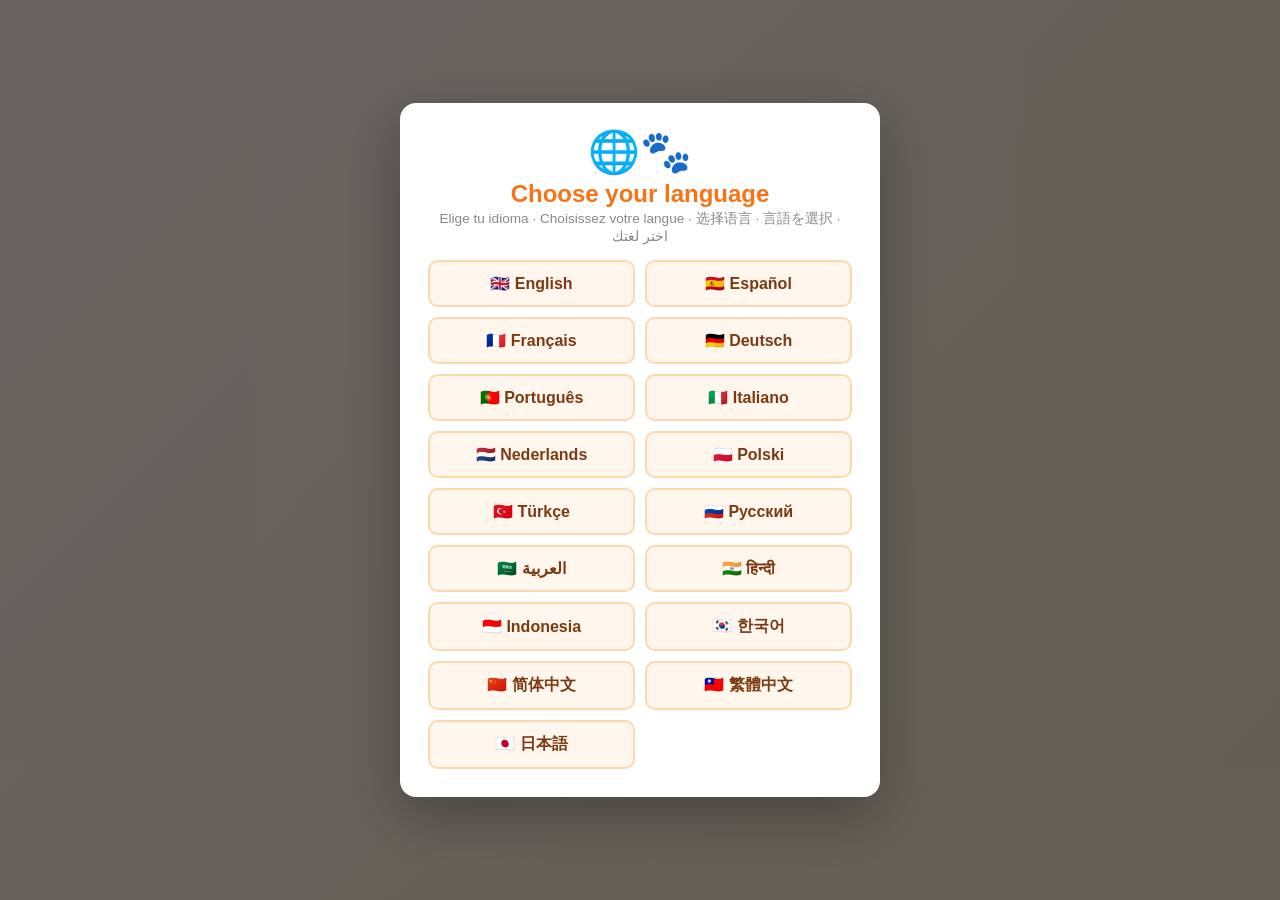
<file: login.html>
<!DOCTYPE html>
<html lang="en">
<head>
  <meta charset="UTF-8">
  <link rel="icon" href="data:image/svg+xml,<svg xmlns='http://www.w3.org/2000/svg' viewBox='0 0 100 100'><text y='.9em' font-size='90'>🐾</text></svg>">
  <meta name="viewport" content="width=device-width, initial-scale=1.0">
  <title>Sign In — Paw Finder</title>
  <link rel="stylesheet" href="css/style.css">
  <link rel="manifest" href="manifest.json">
  <meta name="theme-color" content="#f97316">
</head>
<body data-page="login">

<div class="auth-wrap">
  <div class="auth-card">
    <div class="auth-logo">🐾</div>
    <h1>Paw Finder</h1>
    <p class="auth-sub">Sign in to help reunite lost pets.</p>

    <div class="auth-tabs">
      <button id="tab-login" class="auth-tab active" onclick="showTab('login')">Log In</button>
      <button id="tab-signup" class="auth-tab" onclick="showTab('signup')">Sign Up</button>
    </div>

    <form id="login-form" class="auth-form">
      <input type="text" id="login-user" placeholder="Username" autocomplete="username">
      <input type="password" id="login-pass" placeholder="Password" autocomplete="current-password">
      <button type="submit" class="submit-btn">Log In →</button>
      <p class="auth-msg" id="login-msg"></p>
    </form>

    <form id="signup-form" class="auth-form" style="display:none;">
      <input type="text" id="signup-user" placeholder="Choose a username" autocomplete="username">
      <input type="password" id="signup-pass" placeholder="Choose a password" autocomplete="new-password">
      <p class="auth-hint">Password must be 8–32 characters and include both letters and numbers.</p>
      <input type="password" id="signup-pass2" placeholder="Repeat password" autocomplete="new-password">
      <button type="submit" class="submit-btn">Create Account →</button>
      <p class="auth-msg" id="signup-msg"></p>
    </form>
  </div>
  <p class="auth-note">🔒 This is a school-project login — please don't use a real password.</p>
</div>

<script src="js/i18n.js"></script>
<script src="js/auth.js"></script>
<script>
  function showTab(t) {
    const login = t === 'login';
    document.getElementById('login-form').style.display = login ? 'flex' : 'none';
    document.getElementById('signup-form').style.display = login ? 'none' : 'flex';
    document.getElementById('tab-login').classList.toggle('active', login);
    document.getElementById('tab-signup').classList.toggle('active', !login);
  }

  document.getElementById('login-form').addEventListener('submit', async (e) => {
    e.preventDefault();
    const msg = document.getElementById('login-msg');
    msg.textContent = '';
    try {
      await pawfinderAuth.logIn(
        document.getElementById('login-user').value,
        document.getElementById('login-pass').value
      );
      location.href = 'index.html';
    } catch (err) { msg.textContent = '⚠ ' + err.message; }
  });

  document.getElementById('signup-form').addEventListener('submit', async (e) => {
    e.preventDefault();
    const msg = document.getElementById('signup-msg');
    msg.textContent = '';
    const p1 = document.getElementById('signup-pass').value;
    const p2 = document.getElementById('signup-pass2').value;
    if (p1 !== p2) { msg.textContent = '⚠ Passwords do not match.'; return; }
    try {
      await pawfinderAuth.signUp(document.getElementById('signup-user').value, p1);
      location.href = 'index.html';
    } catch (err) { msg.textContent = '⚠ ' + err.message; }
  });
</script>
</body>
</html>
</file>
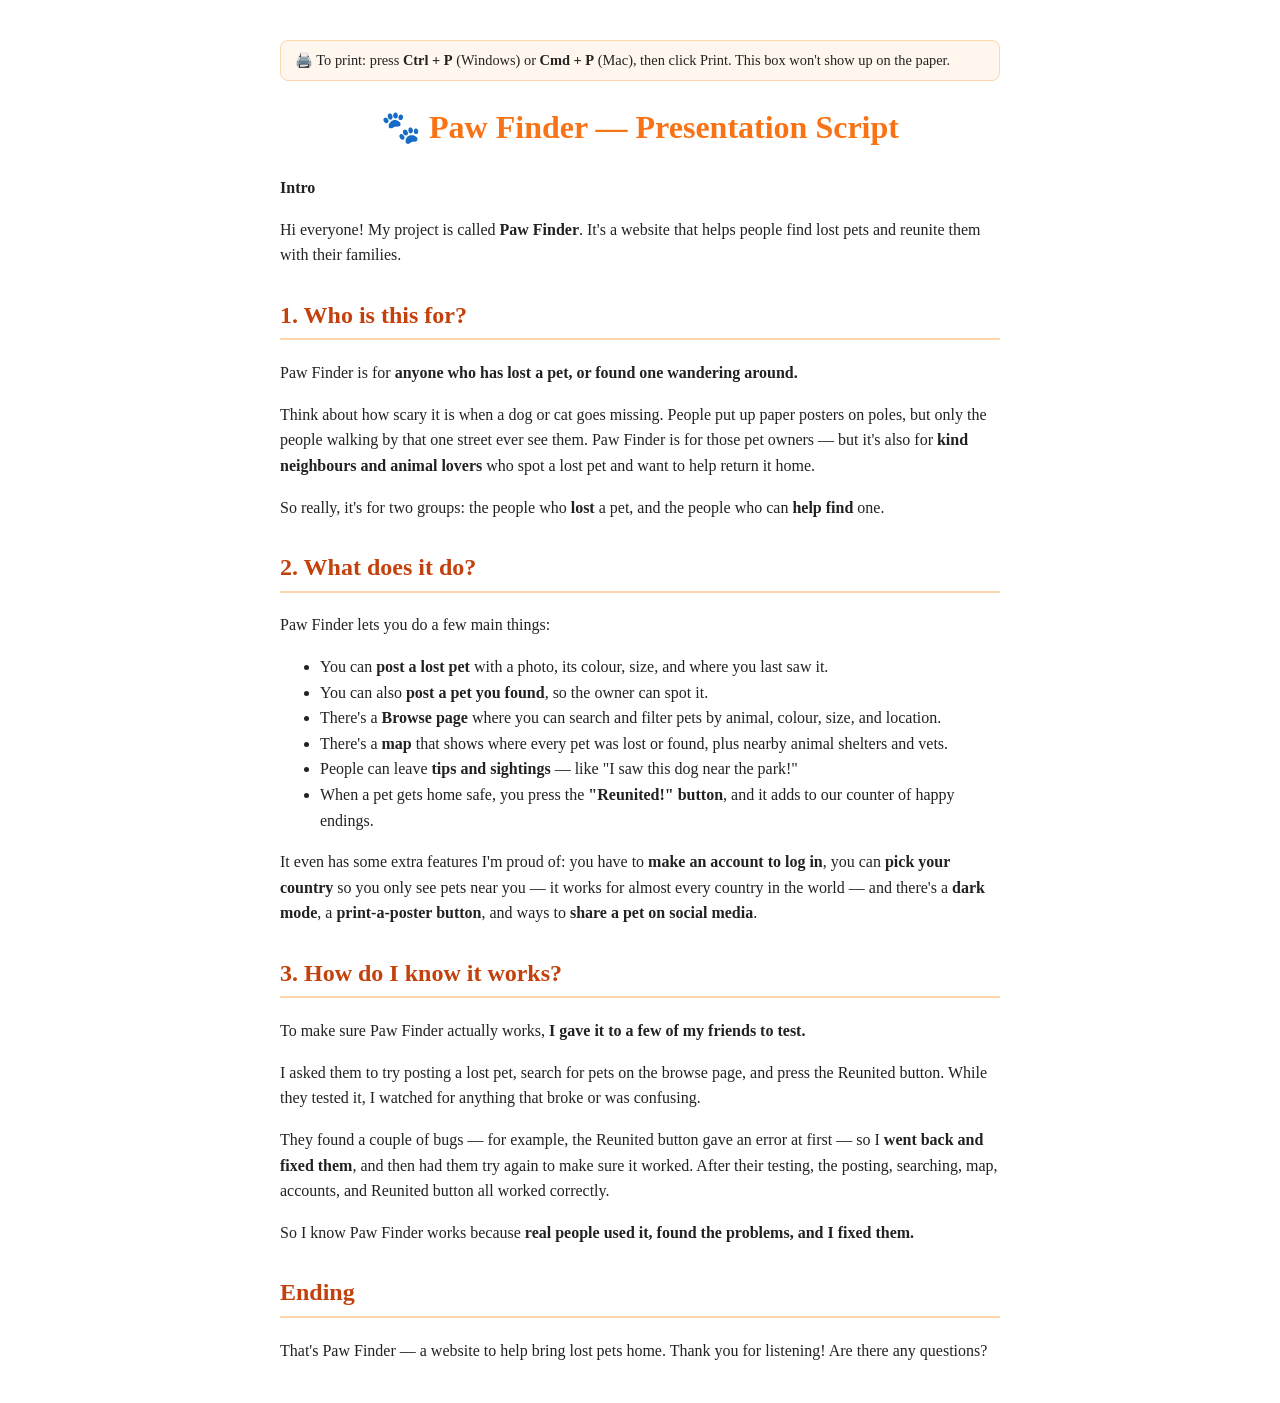
<file: presentation-script.html>
<!DOCTYPE html>
<html lang="en">
<head>
  <meta charset="UTF-8">
  <meta name="viewport" content="width=device-width, initial-scale=1.0">
  <title>Paw Finder — Presentation Script</title>
  <style>
    body { font-family: Georgia, 'Times New Roman', serif; max-width: 720px; margin: 40px auto; padding: 0 24px; line-height: 1.6; color: #222; }
    h1 { text-align: center; color: #f97316; }
    h2 { color: #c2410c; border-bottom: 2px solid #fed7aa; padding-bottom: 4px; margin-top: 28px; }
    .tip { background: #fff7ed; border: 1px solid #fed7aa; border-radius: 8px; padding: 8px 14px; font-size: 0.9rem; }
    @media print { .tip { display: none; } body { margin: 0; } }
  </style>
</head>
<body>

<p class="tip">🖨️ To print: press <strong>Ctrl + P</strong> (Windows) or <strong>Cmd + P</strong> (Mac), then click Print. This box won't show up on the paper.</p>

<h1>🐾 Paw Finder — Presentation Script</h1>

<p><strong>Intro</strong></p>
<p>Hi everyone! My project is called <strong>Paw Finder</strong>. It's a website that helps people find lost pets and reunite them with their families.</p>

<h2>1. Who is this for?</h2>
<p>Paw Finder is for <strong>anyone who has lost a pet, or found one wandering around.</strong></p>
<p>Think about how scary it is when a dog or cat goes missing. People put up paper posters on poles, but only the people walking by that one street ever see them. Paw Finder is for those pet owners — but it's also for <strong>kind neighbours and animal lovers</strong> who spot a lost pet and want to help return it home.</p>
<p>So really, it's for two groups: the people who <strong>lost</strong> a pet, and the people who can <strong>help find</strong> one.</p>

<h2>2. What does it do?</h2>
<p>Paw Finder lets you do a few main things:</p>
<ul>
  <li>You can <strong>post a lost pet</strong> with a photo, its colour, size, and where you last saw it.</li>
  <li>You can also <strong>post a pet you found</strong>, so the owner can spot it.</li>
  <li>There's a <strong>Browse page</strong> where you can search and filter pets by animal, colour, size, and location.</li>
  <li>There's a <strong>map</strong> that shows where every pet was lost or found, plus nearby animal shelters and vets.</li>
  <li>People can leave <strong>tips and sightings</strong> — like "I saw this dog near the park!"</li>
  <li>When a pet gets home safe, you press the <strong>"Reunited!" button</strong>, and it adds to our counter of happy endings.</li>
</ul>
<p>It even has some extra features I'm proud of: you have to <strong>make an account to log in</strong>, you can <strong>pick your country</strong> so you only see pets near you — it works for almost every country in the world — and there's a <strong>dark mode</strong>, a <strong>print-a-poster button</strong>, and ways to <strong>share a pet on social media</strong>.</p>

<h2>3. How do I know it works?</h2>
<p>To make sure Paw Finder actually works, <strong>I gave it to a few of my friends to test.</strong></p>
<p>I asked them to try posting a lost pet, search for pets on the browse page, and press the Reunited button. While they tested it, I watched for anything that broke or was confusing.</p>
<p>They found a couple of bugs — for example, the Reunited button gave an error at first — so I <strong>went back and fixed them</strong>, and then had them try again to make sure it worked. After their testing, the posting, searching, map, accounts, and Reunited button all worked correctly.</p>
<p>So I know Paw Finder works because <strong>real people used it, found the problems, and I fixed them.</strong></p>

<h2>Ending</h2>
<p>That's Paw Finder — a website to help bring lost pets home. Thank you for listening! Are there any questions?</p>

</body>
</html>
</file>
<file: css/style.css>
* {
  box-sizing: border-box;
  margin: 0;
  padding: 0;
}

body {
  font-family: 'Segoe UI', sans-serif;
  background: #ffffff;
  color: #333;
}

/* NAV */
nav {
  background: #f97316;
  border-bottom: 2px solid #ea580c;
  padding: 12px 24px;
  display: flex;
  align-items: center;
  justify-content: space-between;
  flex-wrap: wrap;
  gap: 10px;
}

nav .logo {
  font-size: 1.4rem;
  font-weight: bold;
  color: white;
  text-decoration: none;
}

nav ul {
  list-style: none;
  display: flex;
  flex-wrap: wrap;
  gap: 12px;
}

nav ul a {
  color: white;
  text-decoration: none;
  font-size: 0.95rem;
}

nav ul a:hover {
  color: #fff7ed;
  text-decoration: underline;
}

/* HERO */
.hero {
  background: linear-gradient(135deg, #f97316, #fb923c, #fdba74);
  color: white;
  text-align: center;
  padding: 70px 24px;
  border-bottom: 2px solid #ea580c;
}

.hero h1 {
  font-size: 2.5rem;
  margin-bottom: 12px;
  color: white;
  text-shadow: 0 2px 8px rgba(0,0,0,0.15);
}

.hero p {
  font-size: 1.1rem;
  margin-bottom: 28px;
  max-width: 500px;
  margin-left: auto;
  margin-right: auto;
  color: #fff7ed;
}

.hero-buttons {
  display: flex;
  justify-content: center;
  gap: 16px;
  flex-wrap: wrap;
}

.btn-lost {
  background: #c62828;
  color: white;
  padding: 14px 28px;
  border-radius: 8px;
  text-decoration: none;
  font-size: 1rem;
  font-weight: bold;
  border: 2px solid #ef5350;
}

.btn-found {
  background: #1b5e20;
  color: white;
  padding: 14px 28px;
  border-radius: 8px;
  text-decoration: none;
  font-size: 1rem;
  font-weight: bold;
  border: 2px solid #388e3c;
}

.btn-lost:hover { background: #b71c1c; }
.btn-found:hover { background: #145a18; }

/* SECTION */
.section {
  max-width: 900px;
  margin: 40px auto;
  padding: 0 24px;
}

.section h2 {
  font-size: 1.6rem;
  color: #f97316;
  margin-bottom: 16px;
}

/* COUNTER */
.counter {
  background: #fff7ed;
  border: 2px solid #f97316;
  border-radius: 12px;
  text-align: center;
  padding: 20px;
  margin: 30px auto;
  max-width: 300px;
  font-size: 1.2rem;
  font-weight: bold;
  color: #ea580c;
  box-shadow: 0 2px 12px rgba(249,115,22,0.15);
}

/* CARDS */
.cards {
  display: grid;
  grid-template-columns: repeat(auto-fill, minmax(220px, 1fr));
  gap: 16px;
}

.card {
  background: white;
  border: 1px solid #fed7aa;
  border-radius: 12px;
  padding: 16px;
  box-shadow: 0 2px 8px rgba(249,115,22,0.1);
}

.card img {
  width: 100%;
  height: 150px;
  object-fit: cover;
  border-radius: 8px;
  margin-bottom: 10px;
  background: #fff7ed;
}

.card h3 {
  font-size: 1rem;
  margin-bottom: 4px;
  color: #333;
}

.card p {
  font-size: 0.85rem;
  color: #666;
}

.card a {
  color: #f97316;
}

.badge-lost {
  display: inline-block;
  background: #c62828;
  color: white;
  font-size: 0.75rem;
  padding: 2px 8px;
  border-radius: 20px;
  margin-bottom: 6px;
}

.badge-found {
  display: inline-block;
  background: #1b5e20;
  color: white;
  font-size: 0.75rem;
  padding: 2px 8px;
  border-radius: 20px;
  margin-bottom: 6px;
}

.badge-reunited {
  display: inline-block;
  background: #f97316;
  color: white;
  font-size: 0.75rem;
  padding: 2px 8px;
  border-radius: 20px;
  margin-bottom: 6px;
}

/* TIP BOX */
.tip-box {
  background: #fff7ed;
  border-left: 4px solid #f97316;
  padding: 14px 18px;
  border-radius: 8px;
  margin-bottom: 12px;
  font-size: 0.95rem;
  color: #333;
}

.tip-box strong {
  display: block;
  margin-bottom: 4px;
  color: #ea580c;
}

.tip-box a {
  color: #f97316;
}

/* FORM */
form {
  background: white;
  border: 1px solid #fed7aa;
  border-radius: 12px;
  padding: 28px;
  box-shadow: 0 2px 12px rgba(249,115,22,0.1);
  max-width: 600px;
  margin: 0 auto;
}

form h2 {
  margin-bottom: 20px;
  color: #f97316;
}

.form-group {
  margin-bottom: 16px;
}

.form-group label {
  display: block;
  font-weight: bold;
  margin-bottom: 6px;
  font-size: 0.9rem;
  color: #444;
}

.form-group input,
.form-group select,
.form-group textarea {
  width: 100%;
  padding: 10px 12px;
  border: 1px solid #fed7aa;
  border-radius: 8px;
  font-size: 0.95rem;
  font-family: inherit;
  background: white;
  color: #333;
}

.form-group textarea {
  resize: vertical;
  min-height: 80px;
}

.form-group input:focus,
.form-group select:focus,
.form-group textarea:focus {
  outline: none;
  border-color: #f97316;
  box-shadow: 0 0 0 2px rgba(249,115,22,0.2);
}

.form-group select option {
  background: white;
  color: #333;
}

.form-section-title {
  font-size: 1rem;
  font-weight: bold;
  color: #f97316;
  margin: 20px 0 10px;
  border-bottom: 1px solid #fed7aa;
  padding-bottom: 6px;
}

.radio-group {
  display: flex;
  gap: 16px;
}

.radio-group label {
  font-weight: normal;
  display: flex;
  align-items: center;
  gap: 6px;
  color: #444;
}

.submit-btn {
  background: #f97316;
  color: white;
  border: none;
  padding: 12px 28px;
  border-radius: 8px;
  font-size: 1rem;
  font-weight: bold;
  cursor: pointer;
  width: 100%;
  margin-top: 8px;
}

.submit-btn:hover {
  background: #ea580c;
}

/* PAGE HEADER */
.page-header {
  background: linear-gradient(135deg, #f97316, #fb923c);
  border-bottom: 2px solid #ea580c;
  color: white;
  padding: 36px 24px;
  text-align: center;
}

.page-header h1 {
  font-size: 2rem;
  color: white;
}

.page-header p {
  margin-top: 8px;
  font-size: 1rem;
  color: #fff7ed;
}

/* SUCCESS STORY */
.story-card {
  background: white;
  border: 1px solid #fed7aa;
  border-radius: 12px;
  padding: 20px;
  box-shadow: 0 2px 8px rgba(249,115,22,0.1);
  margin-bottom: 16px;
  border-left: 4px solid #f97316;
}

.story-card h3 {
  color: #ea580c;
  margin-bottom: 6px;
}

.story-card .meta {
  font-size: 0.85rem;
  color: #999;
  margin-bottom: 10px;
}

.story-card p {
  color: #444;
}

/* ABOUT */
.about-block {
  background: white;
  border: 1px solid #fed7aa;
  border-radius: 12px;
  padding: 24px;
  box-shadow: 0 2px 8px rgba(249,115,22,0.1);
  margin-bottom: 16px;
}

.about-block h3 {
  color: #f97316;
  margin-bottom: 8px;
}

.about-block p {
  color: #444;
}

/* CONTACT */
.contact-info {
  background: white;
  border: 1px solid #fed7aa;
  border-radius: 12px;
  padding: 24px;
  box-shadow: 0 2px 8px rgba(249,115,22,0.1);
  margin-bottom: 24px;
  color: #444;
}

.contact-info p {
  margin-bottom: 8px;
}

.contact-info a {
  color: #f97316;
}

.contact-info ul {
  color: #444;
}

/* MAP */
#map {
  height: 500px;
  border-radius: 12px;
  box-shadow: 0 2px 12px rgba(249,115,22,0.2);
  border: 2px solid #fed7aa;
}

.map-legend {
  display: flex;
  gap: 20px;
  flex-wrap: wrap;
  margin-bottom: 16px;
}

.legend-item {
  display: flex;
  align-items: center;
  gap: 6px;
  font-size: 0.9rem;
  color: #444;
}

.dot {
  width: 14px;
  height: 14px;
  border-radius: 50%;
  display: inline-block;
}

.dot-red { background: #c62828; }
.dot-green { background: #2e7d32; }
.dot-gold { background: #f97316; }
.dot-blue { background: #1565c0; }

/* FOOTER */
footer {
  background: #fff7ed;
  border-top: 2px solid #fed7aa;
  color: #9a3412;
  text-align: center;
  padding: 20px;
  margin-top: 60px;
  font-size: 0.85rem;
}

footer a {
  color: #f97316;
}

/* EMPTY STATE */
.empty-state {
  text-align: center;
  padding: 40px;
  color: #999;
}

.empty-state a {
  color: #f97316;
}

/* SUCCESS MESSAGE */
.success-message {
  background: #fff7ed;
  border: 2px solid #f97316;
  border-radius: 12px;
  padding: 20px;
  text-align: center;
  display: none;
  color: #ea580c;
  font-weight: bold;
  margin-top: 16px;
}

.success-message a {
  color: #f97316;
}

/* location picker border */
#location-picker-lost,
#location-picker-found {
  border: 2px solid #f97316 !important;
}

/* ROAD INTERSECTION SEARCH */
.intersection-box {
  background: #fff7ed;
  border: 1px solid #fed7aa;
  border-radius: 10px;
  padding: 12px 14px;
  margin-top: 10px;
}
.intersection-row {
  display: flex;
  align-items: center;
  gap: 8px;
  flex-wrap: wrap;
}
.intersection-row input {
  flex: 1;
  min-width: 130px;
  padding: 9px 11px;
  border: 1px solid #ddd;
  border-radius: 8px;
  font-size: 0.9rem;
}
.intersection-row span { color: #c2410c; font-weight: bold; }
.mini-spinner {
  display: inline-block;
  width: 13px;
  height: 13px;
  border: 2px solid #fed7aa;
  border-top-color: #f97316;
  border-radius: 50%;
  animation: mini-spin 0.7s linear infinite;
  vertical-align: -2px;
  margin-right: 6px;
}
@keyframes mini-spin { to { transform: rotate(360deg); } }
.intersection-actions {
  display: flex;
  gap: 10px;
  flex-wrap: wrap;
  margin-top: 10px;
}
.intersection-actions .submit-btn:disabled {
  background: #bbb !important;
  cursor: not-allowed;
  opacity: 0.8;
}
.flyer-btn {
  display: block;
  width: 100%;
  margin-top: 10px;
  padding: 12px;
  font-size: 1rem;
}
[data-theme="dark"] .intersection-box { background: #2a2a3a; border-color: #44445a; }
[data-theme="dark"] .intersection-row input { background: #1e1e2a; border-color: #44445a; color: #eee; }

/* CARD ACTIONS */
.card-actions {
  display: flex;
  gap: 6px;
  flex-wrap: wrap;
  margin-top: 12px;
}

.action-btn {
  background: #fff7ed;
  border: 1px solid #f97316;
  color: #ea580c;
  border-radius: 6px;
  padding: 5px 10px;
  font-size: 0.75rem;
  font-weight: bold;
  cursor: pointer;
  transition: background 0.15s;
}

.action-btn:hover { background: #ffedd5; }

.btn-reunited {
  background: #e8f5e9;
  border-color: #2e7d32;
  color: #1b5e20;
}
.btn-delete {
  background: #fde8e8;
  border-color: #c62828;
  color: #b71c1c;
}
.btn-delete:hover { background: #fbd0d0; }
.btn-reunited:hover { background: #c8e6c9; }

/* REUNITED CARD */
.card-reunited { border-color: #2e7d32; opacity: 0.85; }

.reunited-banner {
  background: #2e7d32;
  color: white;
  text-align: center;
  padding: 6px;
  border-radius: 8px 8px 0 0;
  font-weight: bold;
  font-size: 0.9rem;
  margin: -16px -16px 10px -16px;
}

/* TIPS */
.tips-section {
  margin-top: 12px;
  border-top: 1px solid #fed7aa;
  padding-top: 10px;
}

.tips-input-row {
  display: flex;
  gap: 6px;
}

.tip-input {
  flex: 1;
  padding: 6px 10px;
  border: 1px solid #fed7aa;
  border-radius: 6px;
  font-size: 0.85rem;
  font-family: inherit;
}

.tip-item {
  font-size: 0.82rem;
  color: #555;
  padding: 4px 0;
  border-bottom: 1px solid #f5f5f5;
}

/* MAP CONTROLS */
.map-controls {
  display: flex;
  gap: 16px;
  flex-wrap: wrap;
  align-items: center;
  margin-bottom: 12px;
  padding: 12px 16px;
  background: #fff7ed;
  border: 1px solid #fed7aa;
  border-radius: 8px;
}

.map-controls label {
  display: flex;
  align-items: center;
  gap: 6px;
  font-size: 0.9rem;
  color: #444;
  cursor: pointer;
}

.map-controls select {
  padding: 5px 8px;
  border: 1px solid #fed7aa;
  border-radius: 6px;
  font-size: 0.85rem;
  background: white;
}

/* NEAR ME FILTER */
.near-me-row {
  display: flex;
  align-items: center;
  gap: 10px;
  flex-wrap: wrap;
  margin-bottom: 12px;
  padding: 10px 14px;
  background: #fff7ed;
  border: 1px solid #fed7aa;
  border-radius: 8px;
  font-size: 0.9rem;
  color: #444;
}

.near-me-row label {
  display: flex;
  align-items: center;
  gap: 6px;
  cursor: pointer;
  font-weight: bold;
  color: #ea580c;
}

/* DATE + TIME ROW */
.when-row {
  display: flex;
  gap: 12px;
  flex-wrap: wrap;
}

.when-row .form-group {
  flex: 1;
  min-width: 140px;
}

/* PHOTO BUTTONS */
.photo-btns {
  display: flex;
  gap: 10px;
  flex-wrap: wrap;
}

.photo-btn {
  display: inline-flex;
  align-items: center;
  gap: 6px;
  background: #fff7ed;
  border: 2px solid #f97316;
  color: #ea580c;
  border-radius: 8px;
  padding: 9px 16px;
  font-size: 0.9rem;
  font-weight: bold;
  cursor: pointer;
  transition: background 0.15s;
}

.photo-btn:hover { background: #ffedd5; }

/* PRINT */
@media print {
  nav, footer, .card-actions, .tips-section, .hero-buttons,
  .counter, .map-legend, .page-header, .section > *:not(.cards) { display: none !important; }
  body { background: white; }
  .card { box-shadow: none; border: 1px solid #ddd; break-inside: avoid; }
}

/* DARK MODE TOGGLE BUTTON */
.dark-toggle {
  background: rgba(255,255,255,0.2);
  border: 1px solid rgba(255,255,255,0.4);
  color: white;
  border-radius: 20px;
  padding: 5px 14px;
  font-size: 0.85rem;
  cursor: pointer;
  font-weight: bold;
  transition: background 0.2s;
  white-space: nowrap;
}
.dark-toggle:hover { background: rgba(255,255,255,0.35); }
.country-btn { background: rgba(255,255,255,0.32); border-color: rgba(255,255,255,0.6); }
.country-btn:hover { background: rgba(255,255,255,0.5); }
.user-chip { background: rgba(255,255,255,0.32); border-color: rgba(255,255,255,0.6); }
.user-chip:hover { background: rgba(255,255,255,0.5); }
.lang-btn { background: rgba(255,255,255,0.32); border-color: rgba(255,255,255,0.6); }
.lang-btn:hover { background: rgba(255,255,255,0.5); }
.lang-grid { display: grid; grid-template-columns: 1fr 1fr; gap: 10px; }
.lang-opt {
  padding: 12px 10px;
  border: 2px solid #fed7aa;
  background: #fff7ed;
  border-radius: 10px;
  font-size: 1rem;
  font-weight: bold;
  color: #7c3a12;
  cursor: pointer;
  transition: all 0.15s;
}
.lang-opt:hover { background: #ffedd5; }
.lang-opt.active { background: #f97316; color: #fff; border-color: #f97316; }

/* LOGIN / SIGN-UP PAGE */
.auth-wrap {
  min-height: 100vh;
  display: flex;
  flex-direction: column;
  align-items: center;
  justify-content: center;
  gap: 14px;
  padding: 24px;
  background: linear-gradient(135deg, #fff7ed, #ffedd5);
}
.auth-card {
  background: #fff;
  border-radius: 18px;
  box-shadow: 0 12px 40px rgba(0,0,0,0.12);
  padding: 32px 28px;
  width: 100%;
  max-width: 380px;
  text-align: center;
}
.auth-logo { font-size: 3rem; line-height: 1; }
.auth-card h1 { margin: 6px 0 2px; color: #f97316; }
.auth-sub { color: #888; margin: 0 0 18px; font-size: 0.95rem; }
.auth-tabs {
  display: flex;
  background: #fff7ed;
  border-radius: 10px;
  padding: 4px;
  margin-bottom: 18px;
}
.auth-tab {
  flex: 1;
  border: none;
  background: transparent;
  padding: 9px;
  border-radius: 8px;
  font-size: 0.95rem;
  font-weight: bold;
  color: #9a6a3a;
  cursor: pointer;
  transition: background 0.2s;
}
.auth-tab.active { background: #f97316; color: #fff; }
.auth-form { display: flex; flex-direction: column; gap: 12px; }
.auth-form input {
  padding: 12px 14px;
  border: 1px solid #fed7aa;
  border-radius: 8px;
  font-size: 1rem;
}
.auth-form input:focus { outline: none; border-color: #f97316; }
.auth-hint { color: #999; font-size: 0.78rem; margin: -4px 2px 0; text-align: left; }
.auth-msg { color: #c62828; font-size: 0.88rem; min-height: 18px; margin: 2px 0 0; }
.auth-note { color: #a16207; font-size: 0.8rem; max-width: 360px; text-align: center; }

/* PRIVACY ROW */
.privacy-row {
  background: #fff7ed;
  border: 1px solid #fed7aa;
  border-radius: 8px;
  padding: 12px 16px;
}
.privacy-label {
  display: flex !important;
  align-items: center;
  gap: 8px;
  cursor: pointer;
  font-weight: normal !important;
  color: #ea580c;
}
.contact-hint {
  font-size: 0.8rem;
  color: #999;
  margin: -8px 0 14px;
}

/* REWARD BADGE */
.reward-banner {
  background: #fef3c7;
  color: #92400e;
  text-align: center;
  padding: 6px;
  border-radius: 8px 8px 0 0;
  font-weight: bold;
  font-size: 0.85rem;
  margin: -16px -16px 10px -16px;
}
.card-reward {
  border-color: #d97706 !important;
  box-shadow: 0 0 0 2px #fde68a, 0 4px 16px rgba(217,119,6,0.15);
}

/* REUNITED TICKER */
.reunited-ticker {
  display: flex;
  align-items: center;
  background: #f0fdf4;
  border-top: 2px solid #16a34a;
  border-bottom: 2px solid #16a34a;
  padding: 10px 0;
}
.ticker-label {
  white-space: nowrap;
  font-weight: bold;
  color: #15803d;
  padding: 0 16px;
  flex-shrink: 0;
  border-right: 2px solid #bbf7d0;
}
.ticker-track {
  flex: 1;
  overflow: hidden;
  position: relative;
}
.ticker-inner {
  display: flex;
  animation: tickerScroll 50s linear infinite;
  white-space: nowrap;
}
.ticker-inner:hover { animation-play-state: paused; }
.ticker-item {
  display: inline-block;
  padding: 0 28px;
  font-size: 0.9rem;
  color: #166534;
}
.ticker-sep {
  color: #86efac;
  padding: 0 6px;
}
@keyframes tickerScroll {
  0%   { transform: translateX(0); }
  100% { transform: translateX(-50%); }
}

/* COLOR SWATCHES */
.color-swatches {
  display: flex;
  align-items: center;
  gap: 8px;
  flex-wrap: wrap;
  margin-bottom: 20px;
}
.swatch-btn {
  padding: 6px 14px;
  border-radius: 20px;
  border: 2px solid transparent;
  cursor: pointer;
  font-size: 0.85rem;
  font-weight: 600;
  background: var(--sw, #e5e7eb);
  color: var(--swt, #374151);
  transition: transform .15s, box-shadow .15s;
}
.swatch-btn:hover { transform: scale(1.08); }
.swatch-btn.swatch-active {
  border-color: #f97316;
  box-shadow: 0 0 0 3px rgba(249,115,22,0.3);
  transform: scale(1.08);
}

/* LOAD MORE */
.load-more-wrap {
  grid-column: 1 / -1;
  text-align: center;
  margin-top: 24px;
}
.load-more-btn {
  padding: 12px 32px !important;
  font-size: 1rem !important;
  border-radius: 24px !important;
}

/* DARK MODE — slate-900 background, sky-400 accent */
[data-theme="dark"] body { background: #0f172a; color: #e2e8f0; }
[data-theme="dark"] .section h2 { color: #a78bfa; }
[data-theme="dark"] .card { background: #1e293b; border-color: #334155; }
[data-theme="dark"] .card h3 { color: #f1f5f9; }
[data-theme="dark"] .card p { color: #94a3b8; }
[data-theme="dark"] .card a { color: #a78bfa; }
[data-theme="dark"] form { background: #1e293b; border-color: #334155; }
[data-theme="dark"] .form-group input,
[data-theme="dark"] .form-group select,
[data-theme="dark"] .form-group textarea { background: #0f172a; border-color: #475569; color: #e2e8f0; }
[data-theme="dark"] .form-group label { color: #cbd5e1; }
[data-theme="dark"] .form-group select option { background: #1e293b; }
[data-theme="dark"] .form-section-title { color: #a78bfa; border-color: #334155; }
[data-theme="dark"] .counter { background: #1e293b; border-color: #a78bfa; color: #a78bfa; }
[data-theme="dark"] .tip-box { background: #1e293b; border-left-color: #a78bfa; color: #cbd5e1; }
[data-theme="dark"] .tip-box strong { color: #a78bfa; }
[data-theme="dark"] .tip-box a { color: #a78bfa; }
[data-theme="dark"] .story-card { background: #1e293b; border-color: #334155; border-left-color: #a78bfa; }
[data-theme="dark"] .story-card h3 { color: #a78bfa; }
[data-theme="dark"] .story-card p, [data-theme="dark"] .story-card .meta { color: #94a3b8; }
[data-theme="dark"] .about-block { background: #1e293b; border-color: #334155; }
[data-theme="dark"] .about-block h3 { color: #a78bfa; }
[data-theme="dark"] .about-block p { color: #94a3b8; }
[data-theme="dark"] .contact-info { background: #1e293b; border-color: #334155; color: #94a3b8; }
[data-theme="dark"] .contact-info a { color: #a78bfa; }
[data-theme="dark"] footer { background: #080e1a; border-color: #1e293b; color: #475569; }
[data-theme="dark"] footer a { color: #a78bfa; }
[data-theme="dark"] .action-btn { background: #1e293b; border-color: #475569; color: #a78bfa; }
[data-theme="dark"] .action-btn:hover { background: #334155; }
[data-theme="dark"] .btn-reunited { background: #0a2414; border-color: #2e7d32; color: #4ade80; }
[data-theme="dark"] .btn-reunited:hover { background: #14532d; }
[data-theme="dark"] .tips-section { border-color: #334155; }
[data-theme="dark"] .tip-input { background: #0f172a; border-color: #475569; color: #e2e8f0; }
[data-theme="dark"] .tip-item { color: #94a3b8; border-color: #1e293b; }
[data-theme="dark"] .map-controls { background: #1e293b; border-color: #334155; }
[data-theme="dark"] .map-controls label { color: #cbd5e1; }
[data-theme="dark"] .map-controls select { background: #0f172a; border-color: #475569; color: #e2e8f0; }
[data-theme="dark"] .near-me-row { background: #1e293b; border-color: #334155; color: #cbd5e1; }
[data-theme="dark"] .near-me-row label { color: #a78bfa; }
[data-theme="dark"] .photo-btn { background: #1e293b; border-color: #475569; color: #a78bfa; }
[data-theme="dark"] .photo-btn:hover { background: #334155; }
[data-theme="dark"] #search-input,
[data-theme="dark"] #filter-type,
[data-theme="dark"] #sort-order { background: #0f172a; border-color: #475569; color: #e2e8f0; }
[data-theme="dark"] .success-message { background: #1e293b; border-color: #a78bfa; color: #a78bfa; }
[data-theme="dark"] .radio-group label { color: #cbd5e1; }
[data-theme="dark"] .legend-item { color: #cbd5e1; }
[data-theme="dark"] .empty-state { color: #475569; }
[data-theme="dark"] .empty-state a { color: #a78bfa; }
[data-theme="dark"] .privacy-row { background: #1e293b; border-color: #334155; }
[data-theme="dark"] .privacy-label { color: #a78bfa; }
[data-theme="dark"] .contact-hint { color: #475569; }

/* dark mode — orange elements → purple */
[data-theme="dark"] nav { background: #2e1065; border-bottom-color: #6d28d9; }
[data-theme="dark"] .hero { background: linear-gradient(135deg, #2e1065, #4c1d95, #7c3aed); border-bottom-color: #6d28d9; }
[data-theme="dark"] .page-header { background: linear-gradient(135deg, #2e1065, #4c1d95); border-bottom-color: #6d28d9; }
[data-theme="dark"] .submit-btn { background: #7c3aed; }
[data-theme="dark"] .submit-btn:hover { background: #6d28d9; }
[data-theme="dark"] .form-group input:focus,
[data-theme="dark"] .form-group select:focus,
[data-theme="dark"] .form-group textarea:focus { border-color: #a78bfa; box-shadow: 0 0 0 2px rgba(167,139,250,0.2); }
[data-theme="dark"] #location-picker-lost,
[data-theme="dark"] #location-picker-found { border-color: #a78bfa !important; }
[data-theme="dark"] .card img { background: #334155; }
[data-theme="dark"] #photo-preview-lost img,
[data-theme="dark"] #photo-preview-found img { border-color: #a78bfa !important; }

/* URGENT */
.urgent-badge {
  background: #c62828;
  color: white;
  text-align: center;
  padding: 6px;
  border-radius: 8px 8px 0 0;
  font-weight: bold;
  font-size: 0.82rem;
  margin: -16px -16px 10px -16px;
  animation: urgentPulse 1.8s ease-in-out infinite;
}
.card-urgent { border-color: #c62828 !important; }
@keyframes urgentPulse { 0%,100%{opacity:1} 50%{opacity:0.65} }

/* DAYS COUNTER */
.days-counter { font-size:0.8rem; color:#999; margin:3px 0; }
.days-urgent  { color:#c62828; font-weight:bold; }

/* PHOTO GALLERY */
.pet-gallery { position:relative; margin-bottom:10px; }
.gallery-img {
  width:100%; height:150px; object-fit:cover;
  border-radius:8px; background:#fff7ed; display:block;
}
.gallery-nav {
  position:absolute; top:50%; transform:translateY(-50%);
  background:rgba(0,0,0,0.45); color:white; border:none;
  border-radius:50%; width:26px; height:26px; font-size:1rem;
  cursor:pointer; display:flex; align-items:center; justify-content:center;
  line-height:1;
}
.gallery-prev{left:5px;} .gallery-next{right:5px;}
.gallery-dots {
  position:absolute; bottom:5px; left:50%; transform:translateX(-50%);
  display:flex; gap:5px;
}
.gallery-dot {
  width:7px; height:7px; border-radius:50%;
  background:rgba(255,255,255,0.45); cursor:pointer; transition:background .2s;
}
.gallery-dot.active { background:white; }

/* EXTRA PHOTO SLOTS */
.photo-extra {
  margin-top:8px; padding-top:8px; border-top:1px dashed #fed7aa;
  display:flex; align-items:center; gap:10px; flex-wrap:wrap;
}

/* SPOTTED BUTTON */
.btn-spotted { background:#e0f2fe; border-color:#0284c7; color:#0369a1; }
.btn-spotted:hover { background:#bae6fd; }

/* MODAL */
.modal-overlay {
  position:fixed; inset:0; background:rgba(0,0,0,0.6);
  z-index:1000; display:flex; align-items:center; justify-content:center; padding:16px;
}
.modal-box {
  background:white; border-radius:16px; padding:28px;
  max-width:480px; width:100%; max-height:88vh; overflow-y:auto;
  position:relative; box-shadow:0 20px 60px rgba(0,0,0,0.3);
}
.modal-box h2 { color:#f97316; margin-bottom:8px; }
.modal-box p  { color:#555; margin:4px 0; }
.modal-close {
  position:absolute; top:12px; right:14px; background:none;
  border:none; font-size:1.2rem; cursor:pointer; color:#aaa;
}
.modal-close:hover { color:#333; }
.modal-detail { max-width:540px; }
.modal-hr { border:none; border-top:1px solid #fed7aa; margin:14px 0; }

/* STATS PAGE */
.stat-cards {
  display:grid; grid-template-columns:repeat(auto-fill,minmax(130px,1fr));
  gap:14px; margin-bottom:32px;
}
.stat-card {
  background:white; border:1px solid #fed7aa; border-radius:12px;
  padding:20px 14px; text-align:center; box-shadow:0 2px 8px rgba(249,115,22,0.1);
}
.stat-num { font-size:2.4rem; font-weight:bold; color:#f97316; line-height:1; margin-bottom:6px; }
.stat-num-lost    { color:#c62828; }
.stat-num-found   { color:#1b5e20; }
.stat-num-reunited{ color:#2e7d32; }
.stat-label { font-size:0.82rem; color:#999; }
.stat-bar-row { display:flex; align-items:center; gap:10px; margin-bottom:8px; }
.stat-bar-name  { font-size:0.88rem; color:#555; min-width:72px; }
.stat-bar-track { flex:1; background:#f5f5f5; border-radius:6px; height:16px; overflow:hidden; }
.stat-bar-fill  { height:100%; background:linear-gradient(90deg,#f97316,#fb923c); border-radius:6px; width:0; transition:width .9s ease; }
.stat-bar-count { font-size:0.82rem; color:#aaa; min-width:28px; text-align:right; }

/* DARK MODE extras */
[data-theme="dark"] .gallery-img { background:#334155; }
[data-theme="dark"] .modal-box { background:#1e293b; }
[data-theme="dark"] .modal-box h2 { color:#a78bfa; }
[data-theme="dark"] .modal-box p { color:#94a3b8; }
[data-theme="dark"] .modal-box strong { color:#e2e8f0; }
[data-theme="dark"] .modal-hr { border-color:#334155; }
[data-theme="dark"] .modal-close { color:#475569; }
[data-theme="dark"] .modal-close:hover { color:#e2e8f0; }
[data-theme="dark"] .btn-spotted { background:#0c2d48; border-color:#0369a1; color:#38bdf8; }
[data-theme="dark"] .btn-spotted:hover { background:#0e3a5e; }
[data-theme="dark"] .stat-card { background:#1e293b; border-color:#334155; }
[data-theme="dark"] .stat-label { color:#475569; }
[data-theme="dark"] .stat-bar-track { background:#334155; }
[data-theme="dark"] .stat-bar-name { color:#94a3b8; }
[data-theme="dark"] .stat-bar-count { color:#475569; }
[data-theme="dark"] .photo-extra { border-color:#334155; }
[data-theme="dark"] .reward-banner { background:#2d1e00; color:#fbbf24; }
[data-theme="dark"] .card-reward { border-color:#b45309 !important; box-shadow:0 0 0 2px #78350f,0 4px 16px rgba(180,83,9,.2); }
[data-theme="dark"] .reunited-ticker { background:#0f2a18; border-color:#16a34a; }
[data-theme="dark"] .ticker-label { color:#4ade80; }
[data-theme="dark"] .ticker-item { color:#86efac; }
[data-theme="dark"] .swatch-btn { border-color:#334155; }
[data-theme="dark"] .swatch-btn.swatch-active { border-color:#a78bfa; box-shadow:0 0 0 3px rgba(167,139,250,.3); }
[data-theme="dark"] .load-more-btn { background:#1e293b; border-color:#475569; color:#e2e8f0; }
</file>
